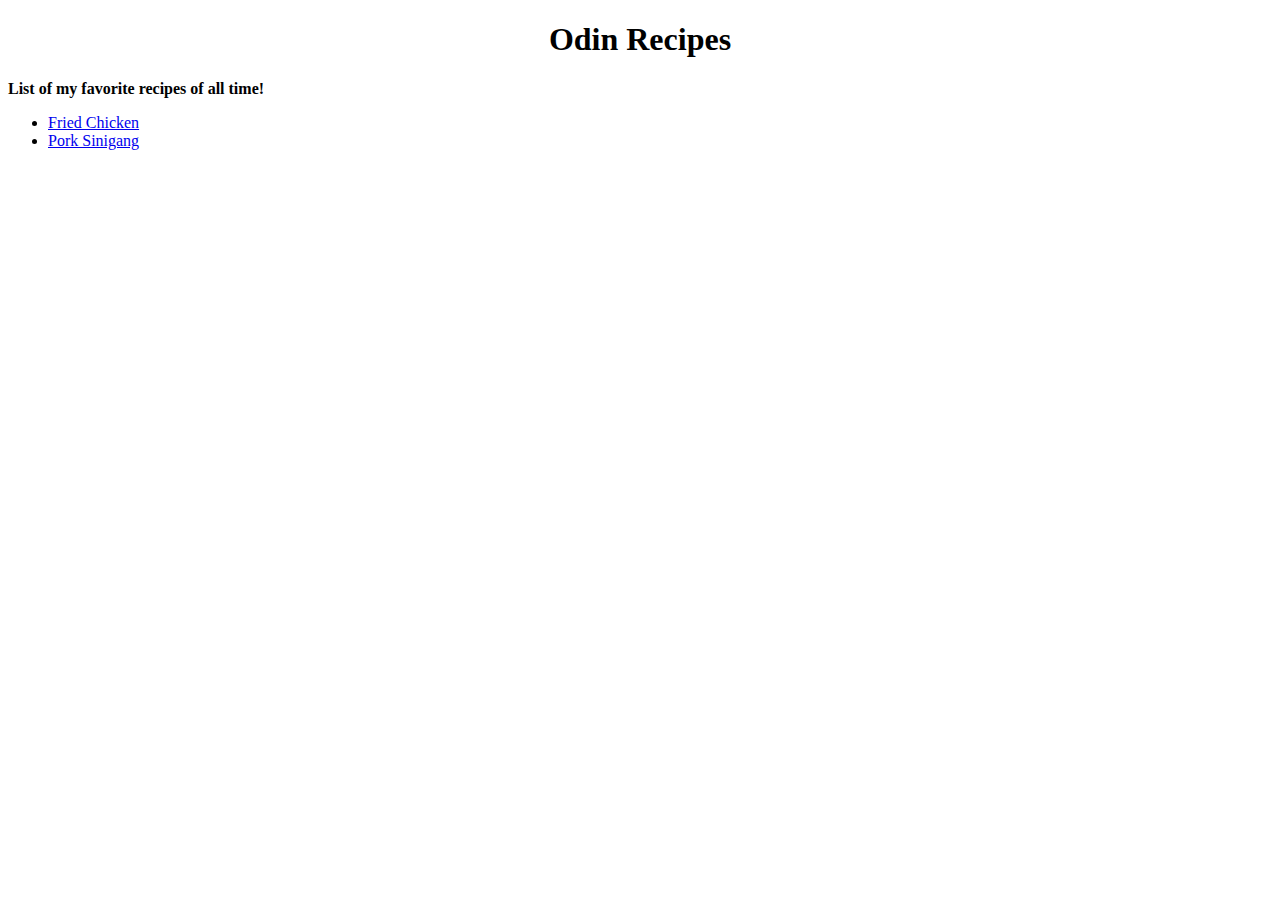
<file: index.html>
<!DOCTYPE html>
<html lang="en">
<head>
    <meta charset="UTF-8">
    <meta http-equiv="X-UA-Compatible" content="IE=edge">
    <meta name="viewport" content="width=device-width, initial-scale=1.0">
    <title>My Recipe</title>
    <link rel="stylesheet" href="style.css">
</head>
<body>
    <h1 id="headline">Odin Recipes</h1>
    <p class="about">List of my favorite recipes of all time!</p>
    <ul>
        <li><a href="recipes/fried-chicken/friedchicken.html">Fried Chicken</a></li>
        <li><a href="recipes/pork-sinigang/sinigang.html">Pork Sinigang</a></li>
    </ul>
</body>
</html>
</file>
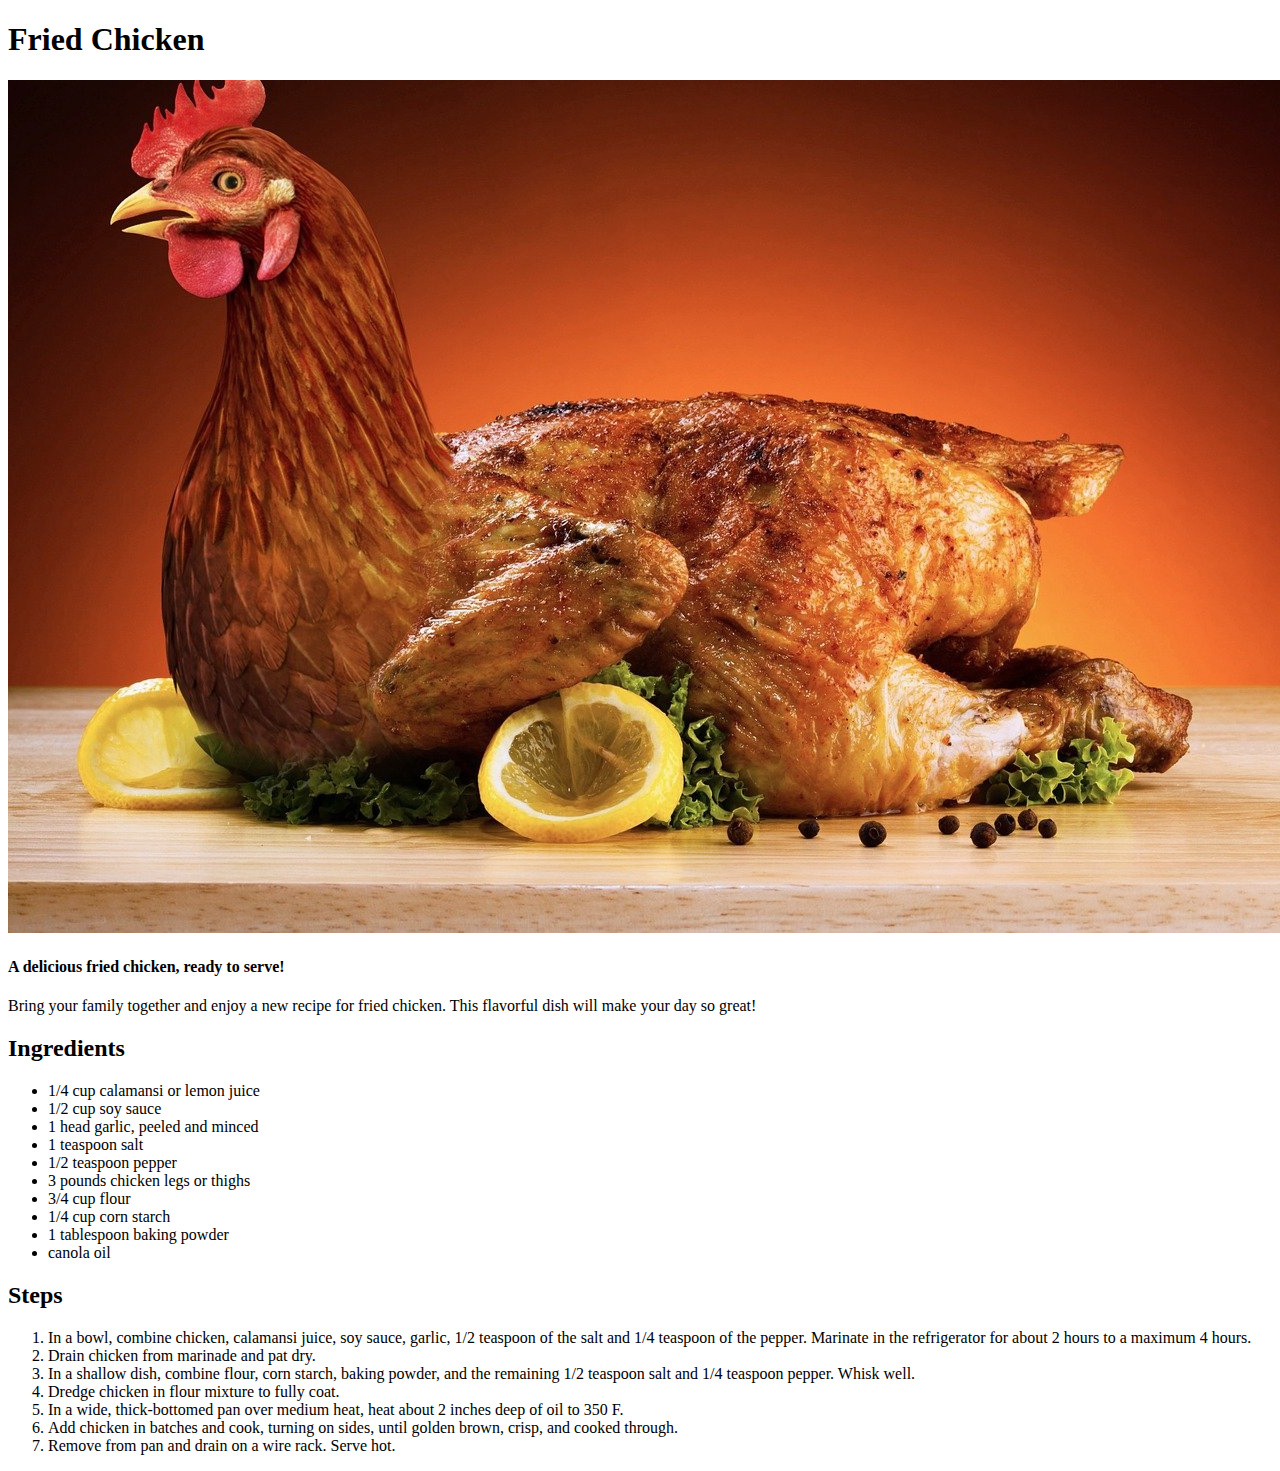
<file: recipes/friedchicken.html>
<!DOCTYPE html>
<html lang="en">
<head>
    <meta charset="UTF-8">
    <meta http-equiv="X-UA-Compatible" content="IE=edge">
    <meta name="viewport" content="width=device-width, initial-scale=1.0">
    <title>Pork Sinigang</title>
</head>
<body>
    <h1>Fried Chicken</h1>
    <img src="fried-chicken.jpg" alt="fried chicken">
    <h4>A delicious fried chicken, ready to serve!</h4>
    <p>Bring your family together and enjoy a new recipe for fried chicken.
        This flavorful dish will make your day so great!
    </p>
    <h2>Ingredients</h2>
    <ul>
        <li>1/4 cup calamansi or lemon juice</li>
        <li>1/2 cup soy sauce</li>
        <li>1 head garlic, peeled and minced</li>
        <li>1 teaspoon salt</li>
        <li>1/2 teaspoon pepper</li>
        <li>3 pounds chicken legs or thighs</li>
        <li>3/4 cup flour</li>
        <li>1/4 cup corn starch</li>
        <li>1 tablespoon baking powder</li>
        <li>canola oil</li>
    </ul>
    <h2>Steps</h2>
    <ol>
        <li>In a bowl, combine chicken, calamansi juice, soy sauce, garlic, 1/2 teaspoon of the salt and 1/4 teaspoon of the pepper. 
            Marinate in the refrigerator for about 2 hours to a maximum 4 hours. </li>
        <li>Drain chicken from marinade and pat dry.</li>
        <li>In a shallow dish, combine flour, corn starch, baking powder, and the remaining 1/2 teaspoon salt and 1/4 teaspoon pepper. Whisk well. </li>
        <li>Dredge chicken in flour mixture to fully coat.</li>
        <li>In a wide, thick-bottomed pan over medium heat, heat about 2 inches deep of oil to 350 F.</li>
        <li>Add chicken in batches and cook, turning on sides, until golden brown, crisp, and cooked through.</li>
        <li>Remove from pan and drain on a wire rack. Serve hot.</li>
    </ol>
</body>
</html>
</file>
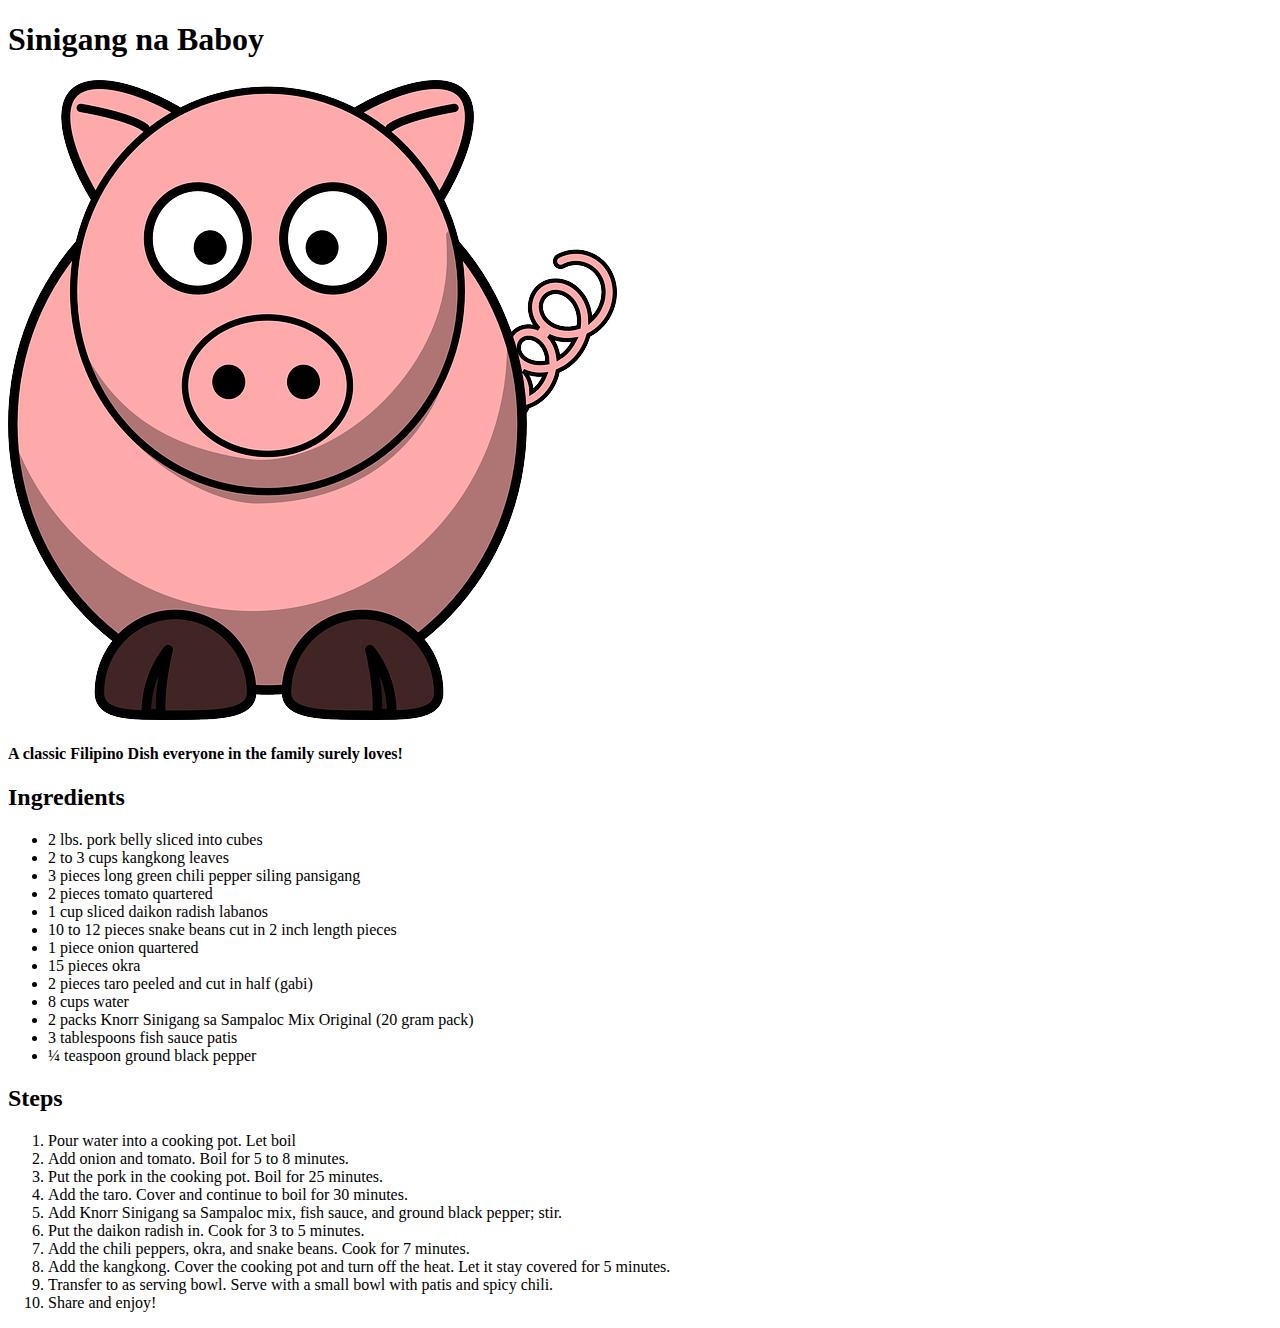
<file: recipes/sinigang.html>
<!DOCTYPE html>
<html lang="en">
<head>
    <meta charset="UTF-8">
    <meta http-equiv="X-UA-Compatible" content="IE=edge">
    <meta name="viewport" content="width=device-width, initial-scale=1.0">
    <title>Pork Sinigang</title>
</head>
<body>
    <h1>Sinigang na Baboy</h1>
    <img src="pig.png" alt="pig">
    <h4>A classic Filipino Dish everyone in the family surely loves!</h4>
    <h2>Ingredients</h2>
    <ul>
        <li>2 lbs. pork belly sliced into cubes</li>
        <li>2 to 3 cups kangkong leaves</li>
        <li>3 pieces long green chili pepper siling pansigang</li>
        <li>2 pieces tomato quartered</li>
        <li>1 cup sliced daikon radish labanos</li>
        <li>10 to 12 pieces snake beans cut in 2 inch length pieces</li>
        <li>1 piece onion quartered</li>
        <li>15 pieces okra</li>
        <li>2 pieces taro peeled and cut in half (gabi)</li>
        <li>8 cups water</li>
        <li>2 packs Knorr Sinigang sa Sampaloc Mix Original (20 gram pack)</li>
        <li>3 tablespoons fish sauce patis</li>
        <li>¼ teaspoon ground black pepper</li>
    </ul>
    <h2>Steps</h2>
    <ol>
        <li>Pour water into a cooking pot. Let boil</li>
        <li>Add onion and tomato. Boil for 5 to 8 minutes.</li>
        <li>Put the pork in the cooking pot. Boil for 25 minutes.</li>
        <li>Add the taro. Cover and continue to boil for 30 minutes.</li>
        <li>Add Knorr Sinigang sa Sampaloc mix, fish sauce, and ground black pepper; stir.</li>
        <li>Put the daikon radish in. Cook for 3 to 5 minutes.</li>
        <li>Add the chili peppers, okra, and snake beans. Cook for 7 minutes.</li>
        <li>Add the kangkong. Cover the cooking pot and turn off the heat. Let it stay covered for 5 minutes.</li>
        <li>Transfer to as serving bowl. Serve with a small bowl with patis and spicy chili.</li>
        <li>Share and enjoy!</li>
    </ol>
</body>
</html>
</file>
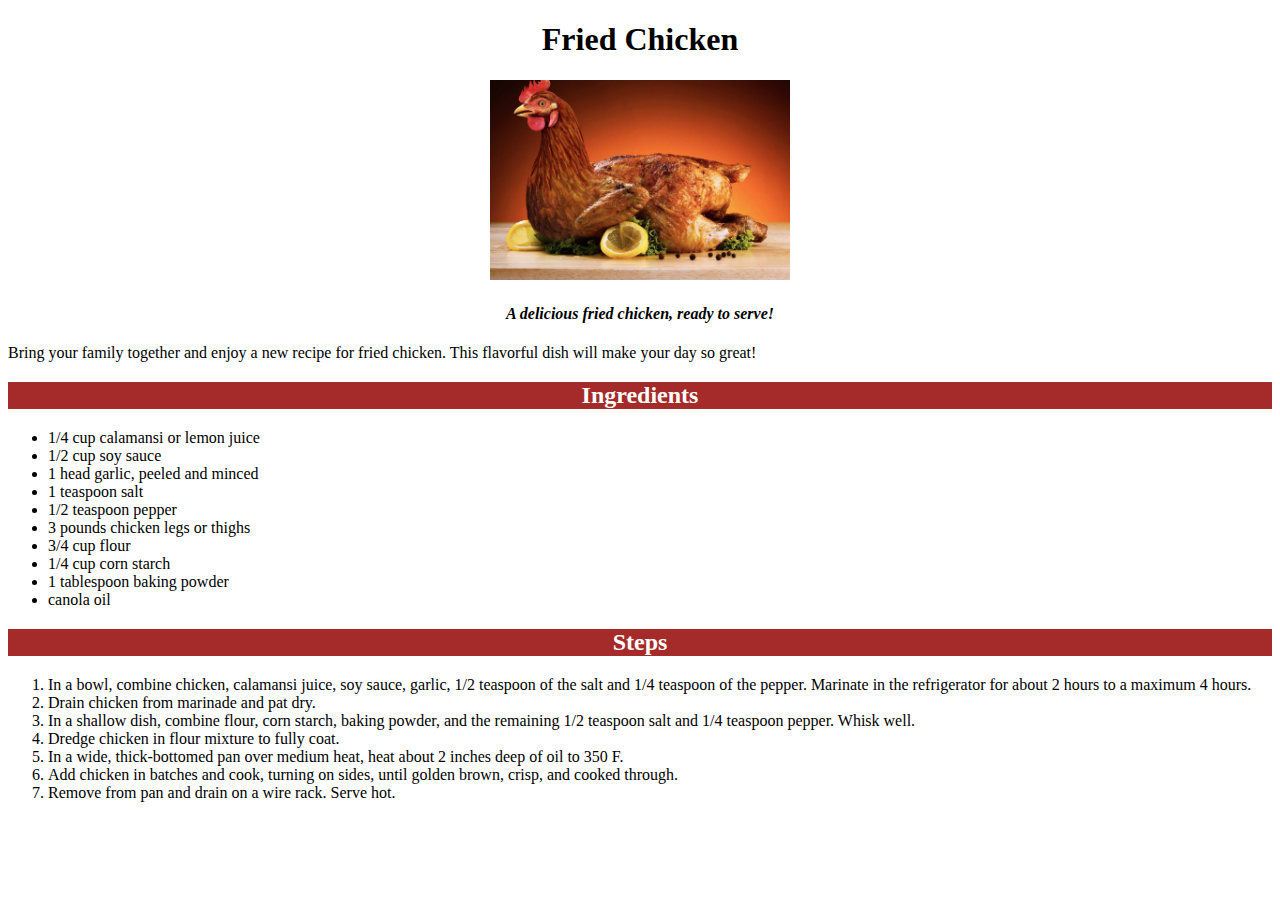
<file: recipes/fried-chicken/friedchicken.html>
<!DOCTYPE html>
<html lang="en">
<head>
    <meta charset="UTF-8">
    <meta http-equiv="X-UA-Compatible" content="IE=edge">
    <meta name="viewport" content="width=device-width, initial-scale=1.0">
    <title>Fried Chicken</title>
    <link rel="stylesheet" href="friedchicken-style.css">
</head>
<body>
    <h1 class="dish-name">Fried Chicken</h1>
    <div class="picture">
        <img src="fried-chicken.jpg" alt="fried chicken">
    </div>
    <h4 class="img-description">A delicious fried chicken, ready to serve!</h4>
    <p>Bring your family together and enjoy a new recipe for fried chicken.
        This flavorful dish will make your day so great!
    </p>
    <h2>Ingredients</h2>
    <ul>
        <li>1/4 cup calamansi or lemon juice</li>
        <li>1/2 cup soy sauce</li>
        <li>1 head garlic, peeled and minced</li>
        <li>1 teaspoon salt</li>
        <li>1/2 teaspoon pepper</li>
        <li>3 pounds chicken legs or thighs</li>
        <li>3/4 cup flour</li>
        <li>1/4 cup corn starch</li>
        <li>1 tablespoon baking powder</li>
        <li>canola oil</li>
    </ul>
    <h2>Steps</h2>
    <ol>
        <li>In a bowl, combine chicken, calamansi juice, soy sauce, garlic, 1/2 teaspoon of the salt and 1/4 teaspoon of the pepper. 
            Marinate in the refrigerator for about 2 hours to a maximum 4 hours. </li>
        <li>Drain chicken from marinade and pat dry.</li>
        <li>In a shallow dish, combine flour, corn starch, baking powder, and the remaining 1/2 teaspoon salt and 1/4 teaspoon pepper. Whisk well. </li>
        <li>Dredge chicken in flour mixture to fully coat.</li>
        <li>In a wide, thick-bottomed pan over medium heat, heat about 2 inches deep of oil to 350 F.</li>
        <li>Add chicken in batches and cook, turning on sides, until golden brown, crisp, and cooked through.</li>
        <li>Remove from pan and drain on a wire rack. Serve hot.</li>
    </ol>
</body>
</html>
</file>
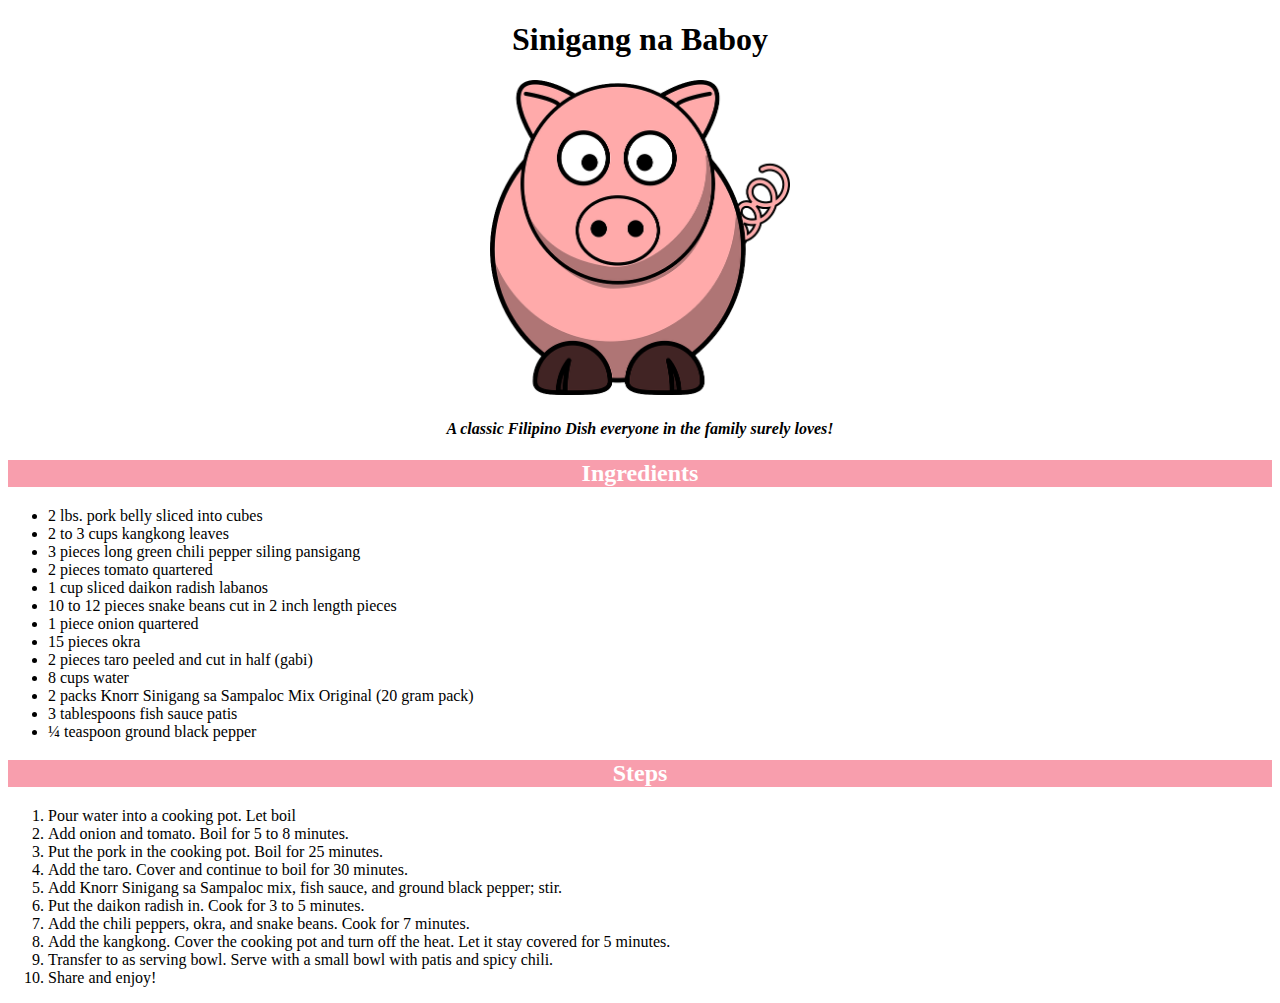
<file: recipes/pork-sinigang/sinigang.html>
<!DOCTYPE html>
<html lang="en">
<head>
    <meta charset="UTF-8">
    <meta http-equiv="X-UA-Compatible" content="IE=edge">
    <meta name="viewport" content="width=device-width, initial-scale=1.0">
    <title>Pork Sinigang</title>
    <link rel="stylesheet" href="sinigang-style.css">
</head>
<body>
    <h1 class="dish-name">Sinigang na Baboy</h1>
    <div class="picture">
        <img src="pig.png" alt="pig">
    </div>
    <h4 class="img-description">A classic Filipino Dish everyone in the family surely loves!</h4>
    <h2>Ingredients</h2>
    <ul>
        <li>2 lbs. pork belly sliced into cubes</li>
        <li>2 to 3 cups kangkong leaves</li>
        <li>3 pieces long green chili pepper siling pansigang</li>
        <li>2 pieces tomato quartered</li>
        <li>1 cup sliced daikon radish labanos</li>
        <li>10 to 12 pieces snake beans cut in 2 inch length pieces</li>
        <li>1 piece onion quartered</li>
        <li>15 pieces okra</li>
        <li>2 pieces taro peeled and cut in half (gabi)</li>
        <li>8 cups water</li>
        <li>2 packs Knorr Sinigang sa Sampaloc Mix Original (20 gram pack)</li>
        <li>3 tablespoons fish sauce patis</li>
        <li>¼ teaspoon ground black pepper</li>
    </ul>
    <h2>Steps</h2>
    <ol>
        <li>Pour water into a cooking pot. Let boil</li>
        <li>Add onion and tomato. Boil for 5 to 8 minutes.</li>
        <li>Put the pork in the cooking pot. Boil for 25 minutes.</li>
        <li>Add the taro. Cover and continue to boil for 30 minutes.</li>
        <li>Add Knorr Sinigang sa Sampaloc mix, fish sauce, and ground black pepper; stir.</li>
        <li>Put the daikon radish in. Cook for 3 to 5 minutes.</li>
        <li>Add the chili peppers, okra, and snake beans. Cook for 7 minutes.</li>
        <li>Add the kangkong. Cover the cooking pot and turn off the heat. Let it stay covered for 5 minutes.</li>
        <li>Transfer to as serving bowl. Serve with a small bowl with patis and spicy chili.</li>
        <li>Share and enjoy!</li>
    </ol>
</body>
</html>
</file>
<file: style.css>
#headline {
        text-align: center;
        font-family: Georgia, 'Times New Roman', Times, serif;
    }

    .about {
        font-weight: bold;
    }
</file>
<file: recipes/fried-chicken/friedchicken-style.css>
.dish-name,
.picture,
.img-description,
h2
 {
    text-align: center;
}

.dish-name {
    font-family: Georgia, 'Times New Roman', Times, serif;
}

.img-description {
    font-style: italic;
}

img {
    height: auto;
    width: 300px;
}

h2 {
    background-color: brown;
    color: white;
    font-family: "Lucida Handwriting", 'Times New Roman', Times, serif;
}
</file>
<file: recipes/pork-sinigang/sinigang-style.css>
.dish-name,
.picture,
.img-description,
h2
 {
    text-align: center;
}

.dish-name {
    font-family: Georgia, 'Times New Roman', Times, serif;
}

.img-description {
    font-style: italic;
}

img {
    height: auto;
    width: 300px;
}

h2 {
    background-color: rgb(248, 158, 173);
    color: white;
    font-family: "Lucida Handwriting", 'Times New Roman', Times, serif;
}
</file>
